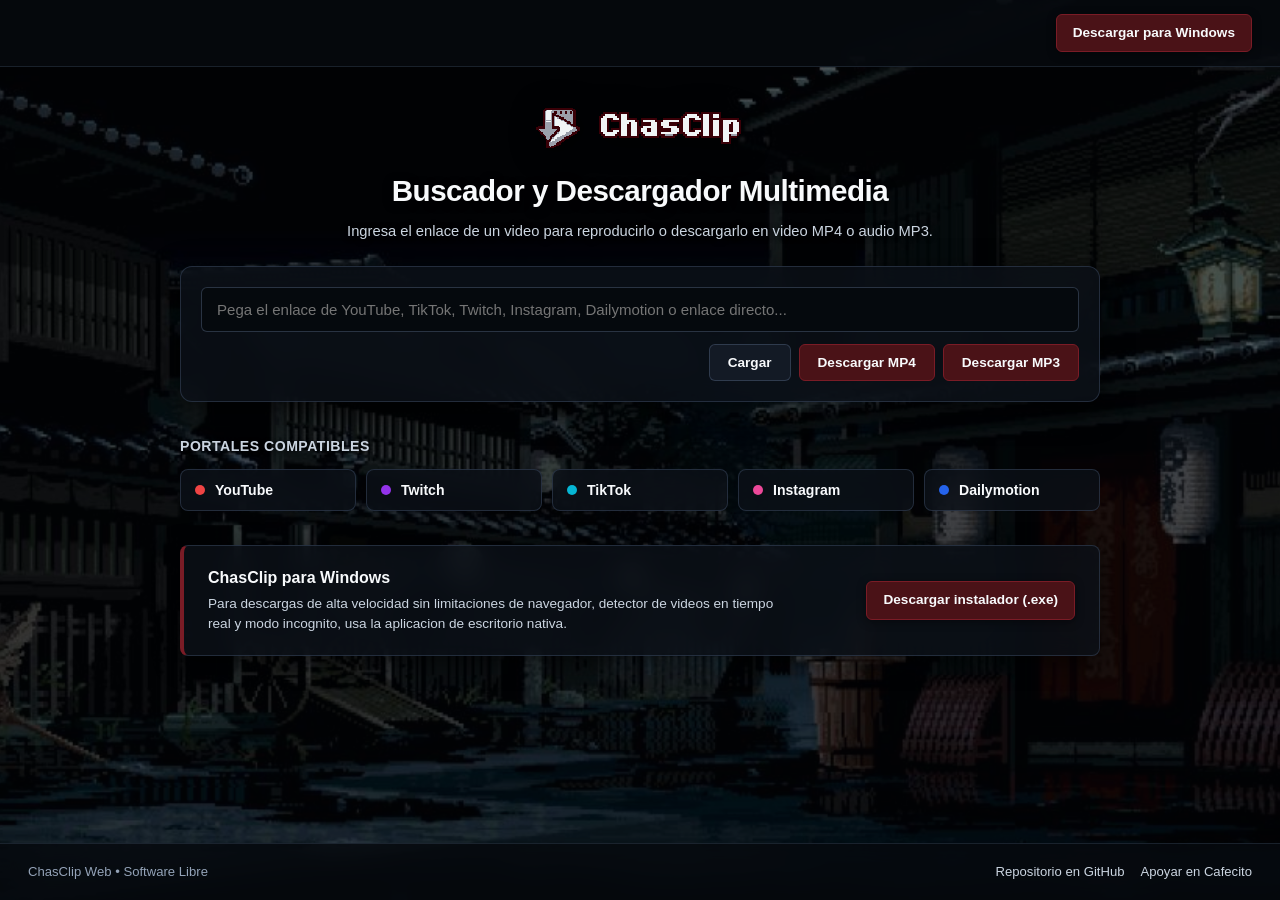
<file: docs/index.html>
<!DOCTYPE html>
<html lang="es">
<head>
  <meta charset="UTF-8">
  <meta name="viewport" content="width=device-width, initial-scale=1.0">
  <title>ChasClip — Descargador Universal Multimedia Web</title>
  <meta name="description" content="ChasClip es un descargador universal multimedia web y de escritorio para Windows. Descarga videos en MP4 y audio en MP3 de YouTube, TikTok, Twitch, Instagram y más.">
  <meta name="keywords" content="chasclip, chasclip web, descargador universal multimedia, descargar videos, descargar musica mp3, youtube mp4, youtube mp3, descargador multimedia">
  <meta name="author" content="tomaslobotup">
  <meta name="robots" content="index, follow">
  <meta name="google-site-verification" content="d7e3846343b8b20d">
  <link rel="canonical" href="https://tomaslobotup.github.io/ChasClip/">
  <link rel="icon" type="image/x-icon" href="assets/logo.ico">
  <link rel="stylesheet" href="style.css">

  <!-- Etiquetas Open Graph para vista previa en WhatsApp, Discord, Telegram, Twitter -->
  <meta property="og:type" content="website">
  <meta property="og:url" content="https://tomaslobotup.github.io/ChasClip/">
  <meta property="og:title" content="ChasClip — Descargador Universal Multimedia">
  <meta property="og:description" content="Descarga y reproduce videos en MP4 o extrae audio en MP3 directamente desde la web.">
  <meta property="og:image" content="https://tomaslobotup.github.io/ChasClip/assets/embed.png?v=1">
  <meta property="og:image:width" content="1200">
  <meta property="og:image:height" content="630">
  <meta property="og:image:type" content="image/png">

  <meta name="twitter:card" content="summary_large_image">
  <meta name="twitter:url" content="https://tomaslobotup.github.io/ChasClip/">
  <meta name="twitter:title" content="ChasClip — Descargador Universal Multimedia">
  <meta name="twitter:description" content="Descarga y reproduce videos en MP4 o extrae audio en MP3 directamente desde la web.">
  <meta name="twitter:image" content="https://tomaslobotup.github.io/ChasClip/assets/embed.png?v=1">
  <meta name="theme-color" content="#390007">

  <!-- Datos estructurados Schema.org para Google Search -->
  <script type="application/ld+json">
  {
    "@context": "https://schema.org",
    "@type": "WebApplication",
    "name": "ChasClip",
    "alternateName": "ChasClip Web",
    "url": "https://tomaslobotup.github.io/ChasClip/",
    "description": "Descargador universal multimedia web y de escritorio para Windows. Descarga videos en MP4 y audio en MP3 de plataformas web.",
    "applicationCategory": "MultimediaApplication",
    "operatingSystem": "All, Windows",
    "offers": {
      "@type": "Offer",
      "price": "0",
      "priceCurrency": "USD"
    }
  }
  </script>
</head>
<body>
  <div class="app-layout">
    <header class="app-header">
      <div class="header-left"></div>
      <div class="header-actions">
        <a id="btnDownloadWindowsHeader" href="https://github.com/tomaslobotup/ChasClip/releases/latest/download/ChasClip-Setup.exe" class="btn-primary" target="_blank" rel="noopener">
          Descargar para Windows
        </a>
      </div>
    </header>

    <main class="main-content">
      <section class="hero-section">
        <div class="hero-logo-center">
          <img src="assets/icon.png" alt="Icono" class="hero-icon">
          <img src="assets/logo.png" alt="ChasClip" class="hero-logo-img">
        </div>
        <h1 class="hero-title">Buscador y Descargador Multimedia</h1>
        <p class="hero-subtitle">Ingresa el enlace de un video para reproducirlo o descargarlo en video MP4 o audio MP3.</p>

        <div class="search-box">
          <input type="text" id="videoUrlInput" class="input-url" placeholder="Pega el enlace de YouTube, TikTok, Twitch, Instagram, Dailymotion o enlace directo..." autocomplete="off">
          <div class="search-buttons">
            <button id="btnLoadVideo" class="btn-action">Cargar</button>
            <button id="btnDownloadMp4" class="btn-action btn-accent">Descargar MP4</button>
            <button id="btnDownloadMp3" class="btn-action btn-accent">Descargar MP3</button>
          </div>
        </div>

        <div id="statusMessage" class="status-message"></div>
      </section>

      <section class="shortcuts-section">
        <h2 class="section-title">Portales compatibles</h2>
        <div class="shortcuts-grid">
          <button class="shortcut-card" data-url="https://www.youtube.com">
            <span class="shortcut-dot dot-red"></span>
            <span class="shortcut-title">YouTube</span>
          </button>
          <button class="shortcut-card" data-url="https://www.twitch.tv">
            <span class="shortcut-dot dot-purple"></span>
            <span class="shortcut-title">Twitch</span>
          </button>
          <button class="shortcut-card" data-url="https://www.tiktok.com">
            <span class="shortcut-dot dot-cyan"></span>
            <span class="shortcut-title">TikTok</span>
          </button>
          <button class="shortcut-card" data-url="https://www.instagram.com">
            <span class="shortcut-dot dot-pink"></span>
            <span class="shortcut-title">Instagram</span>
          </button>
          <button class="shortcut-card" data-url="https://www.dailymotion.com">
            <span class="shortcut-dot dot-blue"></span>
            <span class="shortcut-title">Dailymotion</span>
          </button>
        </div>
      </section>

      <section id="playerSection" class="player-section hidden">
        <div class="player-wrapper">
          <div id="embedContainer" class="embed-container"></div>
        </div>
        <div class="player-meta">
          <h3 id="playerTitle" class="player-title"></h3>
          <div class="player-actions">
            <button id="btnDownloadCurrentMp4" class="btn-action btn-accent">Descargar Video</button>
            <button id="btnDownloadCurrentMp3" class="btn-action btn-accent">Descargar MP3</button>
          </div>
        </div>
      </section>

      <section class="desktop-banner">
        <div class="banner-content">
          <h3>ChasClip para Windows</h3>
          <p>Para descargas de alta velocidad sin limitaciones de navegador, detector de videos en tiempo real y modo incognito, usa la aplicacion de escritorio nativa.</p>
        </div>
        <a id="btnDownloadWindowsBanner" href="https://github.com/tomaslobotup/ChasClip/releases/latest/download/ChasClip-Setup.exe" class="btn-primary" target="_blank" rel="noopener">
          Descargar instalador (.exe)
        </a>
      </section>
    </main>

    <footer class="app-footer">
      <span>ChasClip Web • Software Libre</span>
      <div class="footer-links">
        <a href="https://github.com/tomaslobotup/ChasClip" target="_blank" rel="noopener">Repositorio en GitHub</a>
        <a href="https://cafecito.app/atomichead" target="_blank" rel="noopener">Apoyar en Cafecito</a>
      </div>
    </footer>
  </div>

  <script src="app.js"></script>
</body>
</html>
</file>
<file: docs/style.css>
:root {
  --bg-main: #05070a;
  --bg-header: rgba(7, 10, 15, 0.85);
  --bg-surface: rgba(12, 16, 24, 0.82);
  --bg-card: rgba(17, 23, 33, 0.85);
  --bg-subtle: rgba(10, 14, 20, 0.75);
  --bg-input: rgba(6, 9, 14, 0.9);

  --border-main: rgba(75, 90, 115, 0.3);
  --border-card: rgba(85, 105, 135, 0.35);
  --border-input: rgba(95, 115, 145, 0.4);
  --border-accent: #7a1c26;

  --accent-main: #4a1217;
  --accent-hover: #691720;
  --accent-pressed: #330c10;
  --accent-glow: #e11d48;
  --accent-text: #fecdd3;

  --btn-bg: rgba(22, 29, 41, 0.85);
  --btn-hover: rgba(36, 47, 65, 0.95);
  --btn-border: rgba(90, 110, 140, 0.4);

  --text-primary: #f8fafc;
  --text-secondary: #cbd5e1;
  --text-muted: #94a3b8;

  --font-family: -apple-system, BlinkMacSystemFont, "Segoe UI", Roboto, Helvetica, Arial, sans-serif;
}

* {
  box-sizing: border-box;
  margin: 0;
  padding: 0;
}

body {
  background: #05070a url('assets/background.jpg') no-repeat center center fixed;
  background-size: cover;
  color: var(--text-primary);
  font-family: var(--font-family);
  line-height: 1.5;
  min-height: 100vh;
}

.app-layout {
  display: flex;
  flex-direction: column;
  min-height: 100vh;
  background: rgba(4, 6, 10, 0.45);
}

/* Header */
.app-header {
  display: flex;
  justify-content: space-between;
  align-items: center;
  padding: 14px 28px;
  background-color: var(--bg-header);
  border-bottom: 1px solid var(--border-main);
  backdrop-filter: blur(12px);
  -webkit-backdrop-filter: blur(12px);
}

.header-left {
  flex: 1;
}

.header-actions {
  display: flex;
  align-items: center;
  gap: 12px;
}

/* Botones */
.btn-primary, .btn-secondary, .btn-action {
  font-family: inherit;
  font-size: 0.85rem;
  font-weight: 600;
  padding: 8px 16px;
  border-radius: 6px;
  cursor: pointer;
  text-decoration: none;
  display: inline-flex;
  align-items: center;
  justify-content: center;
  transition: all 0.18s ease;
  border: 1px solid transparent;
}

.btn-primary {
  background-color: var(--accent-main);
  border-color: var(--border-accent);
  color: var(--text-primary);
  box-shadow: 0 2px 10px rgba(0, 0, 0, 0.4);
}

.btn-primary:hover {
  background-color: var(--accent-hover);
  border-color: var(--accent-glow);
  box-shadow: 0 0 16px rgba(225, 29, 72, 0.45);
}

.btn-primary:active {
  background-color: var(--accent-pressed);
}

.btn-secondary {
  background-color: var(--btn-bg);
  color: var(--text-secondary);
  border-color: var(--btn-border);
  backdrop-filter: blur(6px);
}

.btn-secondary:hover {
  background-color: var(--btn-hover);
  border-color: var(--border-card);
  color: var(--text-primary);
}

.btn-action {
  background-color: var(--btn-bg);
  color: var(--text-primary);
  border: 1px solid var(--btn-border);
  padding: 10px 18px;
  backdrop-filter: blur(6px);
}

.btn-action:hover {
  background-color: var(--btn-hover);
  border-color: var(--border-card);
}

.btn-accent {
  background-color: var(--accent-main);
  color: var(--text-primary);
  border: 1px solid var(--border-accent);
}

.btn-accent:hover {
  background-color: var(--accent-hover);
  border-color: var(--accent-glow);
  box-shadow: 0 0 16px rgba(225, 29, 72, 0.45);
}

.btn-accent:active {
  background-color: var(--accent-pressed);
}

/* Main */
.main-content {
  flex: 1;
  max-width: 960px;
  width: 100%;
  margin: 0 auto;
  padding: 38px 20px;
}

.hero-section {
  text-align: center;
  margin-bottom: 34px;
}

.hero-logo-center {
  display: flex;
  align-items: center;
  justify-content: center;
  gap: 14px;
  margin-bottom: 18px;
  filter: drop-shadow(0 4px 14px rgba(0, 0, 0, 0.85));
}

.hero-icon {
  height: 46px;
  width: 46px;
  image-rendering: pixelated;
  object-fit: contain;
}

.hero-logo-img {
  height: 36px;
  width: auto;
  image-rendering: pixelated;
  object-fit: contain;
}

.hero-title {
  font-size: 1.85rem;
  font-weight: 800;
  margin-bottom: 6px;
  color: var(--text-primary);
  letter-spacing: -0.5px;
  text-shadow: 0 2px 10px rgba(0, 0, 0, 0.8);
}

.hero-subtitle {
  color: var(--text-secondary);
  font-size: 0.92rem;
  margin-bottom: 24px;
  text-shadow: 0 1px 6px rgba(0, 0, 0, 0.8);
}

/* Buscador */
.search-box {
  background-color: var(--bg-surface);
  border: 1.5px solid var(--border-card);
  border-radius: 12px;
  padding: 20px;
  display: flex;
  flex-direction: column;
  gap: 12px;
  box-shadow: 0 8px 30px rgba(0, 0, 0, 0.65);
  backdrop-filter: blur(14px);
  -webkit-backdrop-filter: blur(14px);
}

.input-url {
  width: 100%;
  padding: 13px 15px;
  background-color: var(--bg-input);
  border: 1px solid var(--border-input);
  border-radius: 6px;
  color: var(--text-primary);
  font-size: 0.94rem;
  outline: none;
  transition: all 0.18s ease;
}

.input-url:focus {
  border-color: var(--accent-glow);
  box-shadow: 0 0 12px rgba(225, 29, 72, 0.35);
}

.search-buttons {
  display: flex;
  gap: 8px;
  justify-content: flex-end;
  flex-wrap: wrap;
}

.status-message {
  margin-top: 14px;
  font-size: 0.9rem;
  min-height: 24px;
  display: none;
  padding: 8px 12px;
  border-radius: 6px;
  background-color: rgba(6, 9, 14, 0.85);
  border: 1px solid var(--border-card);
}

.status-message.info {
  display: inline-block;
  color: #60a5fa;
  border-color: rgba(96, 165, 250, 0.35);
}

.status-message.success {
  display: inline-block;
  color: #34d399;
  border-color: rgba(52, 211, 153, 0.35);
}

.status-message.error {
  display: inline-block;
  color: #f87171;
  border-color: rgba(248, 113, 113, 0.35);
}

/* Atajos */
.shortcuts-section {
  margin-bottom: 34px;
}

.section-title {
  font-size: 0.88rem;
  font-weight: 700;
  text-transform: uppercase;
  letter-spacing: 0.5px;
  color: var(--text-secondary);
  margin-bottom: 12px;
  text-shadow: 0 1px 4px rgba(0, 0, 0, 0.8);
}

.shortcuts-grid {
  display: grid;
  grid-template-columns: repeat(auto-fit, minmax(160px, 1fr));
  gap: 10px;
}

.shortcut-card {
  background-color: var(--bg-surface);
  border: 1px solid var(--border-card);
  border-radius: 8px;
  padding: 12px 14px;
  display: flex;
  align-items: center;
  gap: 10px;
  cursor: pointer;
  color: var(--text-primary);
  font-family: inherit;
  font-size: 0.88rem;
  font-weight: 600;
  transition: all 0.18s ease;
  backdrop-filter: blur(10px);
  -webkit-backdrop-filter: blur(10px);
}

.shortcut-card:hover {
  background-color: var(--bg-card);
  border-color: var(--accent-glow);
  box-shadow: 0 0 12px rgba(225, 29, 72, 0.25);
}

.shortcut-dot {
  width: 10px;
  height: 10px;
  border-radius: 50%;
}

.dot-red { background-color: #ef4444; }
.dot-purple { background-color: #9333ea; }
.dot-cyan { background-color: #06b6d4; }
.dot-pink { background-color: #ec4899; }
.dot-blue { background-color: #2563eb; }

/* Reproductor */
.player-section {
  margin-bottom: 34px;
  background-color: var(--bg-surface);
  border: 1px solid var(--border-card);
  border-radius: 10px;
  overflow: hidden;
  backdrop-filter: blur(14px);
  -webkit-backdrop-filter: blur(14px);
}

.player-section.hidden {
  display: none;
}

.player-wrapper {
  position: relative;
  width: 100%;
  padding-top: 56.25%;
  background-color: #000000;
}

.embed-container {
  position: absolute;
  top: 0;
  left: 0;
  width: 100%;
  height: 100%;
}

.embed-container iframe,
.embed-container video {
  width: 100%;
  height: 100%;
  border: none;
}

.player-meta {
  display: flex;
  justify-content: space-between;
  align-items: center;
  padding: 16px;
  gap: 12px;
  flex-wrap: wrap;
}

.player-title {
  font-size: 0.95rem;
  font-weight: 600;
  color: var(--text-primary);
}

.player-actions {
  display: flex;
  gap: 8px;
}

/* Banner Desktop */
.desktop-banner {
  background-color: var(--bg-surface);
  border: 1px solid var(--border-card);
  border-left: 4px solid var(--border-accent);
  border-radius: 8px;
  padding: 20px 24px;
  display: flex;
  justify-content: space-between;
  align-items: center;
  gap: 20px;
  flex-wrap: wrap;
  backdrop-filter: blur(12px);
  -webkit-backdrop-filter: blur(12px);
  box-shadow: 0 6px 24px rgba(0, 0, 0, 0.55);
}

.banner-content h3 {
  font-size: 1rem;
  font-weight: 700;
  margin-bottom: 4px;
}

.banner-content p {
  font-size: 0.85rem;
  color: var(--text-secondary);
  max-width: 580px;
}

/* Footer */
.app-footer {
  padding: 18px 28px;
  background-color: var(--bg-header);
  border-top: 1px solid var(--border-main);
  display: flex;
  justify-content: space-between;
  align-items: center;
  font-size: 0.82rem;
  color: var(--text-muted);
  flex-wrap: wrap;
  gap: 10px;
  backdrop-filter: blur(12px);
  -webkit-backdrop-filter: blur(12px);
}

.footer-links {
  display: flex;
  gap: 16px;
}

.footer-links a {
  color: var(--text-secondary);
  text-decoration: none;
}

.footer-links a:hover {
  color: var(--text-primary);
}

/* Modal */
.modal {
  position: fixed;
  inset: 0;
  background-color: rgba(0, 0, 0, 0.78);
  display: flex;
  align-items: center;
  justify-content: center;
  z-index: 1000;
  padding: 16px;
}

.modal.hidden {
  display: none;
}

.modal-card {
  background-color: var(--bg-surface);
  border: 1px solid var(--border-card);
  border-radius: 10px;
  max-width: 480px;
  width: 100%;
  overflow: hidden;
  backdrop-filter: blur(18px);
  -webkit-backdrop-filter: blur(18px);
}

.modal-header {
  display: flex;
  justify-content: space-between;
  align-items: center;
  padding: 14px 18px;
  background-color: var(--bg-header);
  border-bottom: 1px solid var(--border-card);
}

.modal-header h3 {
  font-size: 1rem;
  font-weight: 700;
}

.btn-close {
  background: none;
  border: none;
  color: var(--text-secondary);
  font-size: 1.4rem;
  cursor: pointer;
  line-height: 1;
}

.modal-body {
  padding: 18px;
  display: flex;
  flex-direction: column;
  gap: 10px;
  font-size: 0.88rem;
  color: var(--text-secondary);
}

.modal-body label {
  font-weight: 600;
  color: var(--text-primary);
}

.modal-body small {
  color: var(--text-muted);
  font-size: 0.78rem;
}

.modal-footer {
  padding: 12px 18px;
  border-top: 1px solid var(--border-card);
  display: flex;
  justify-content: flex-end;
}
</file>
